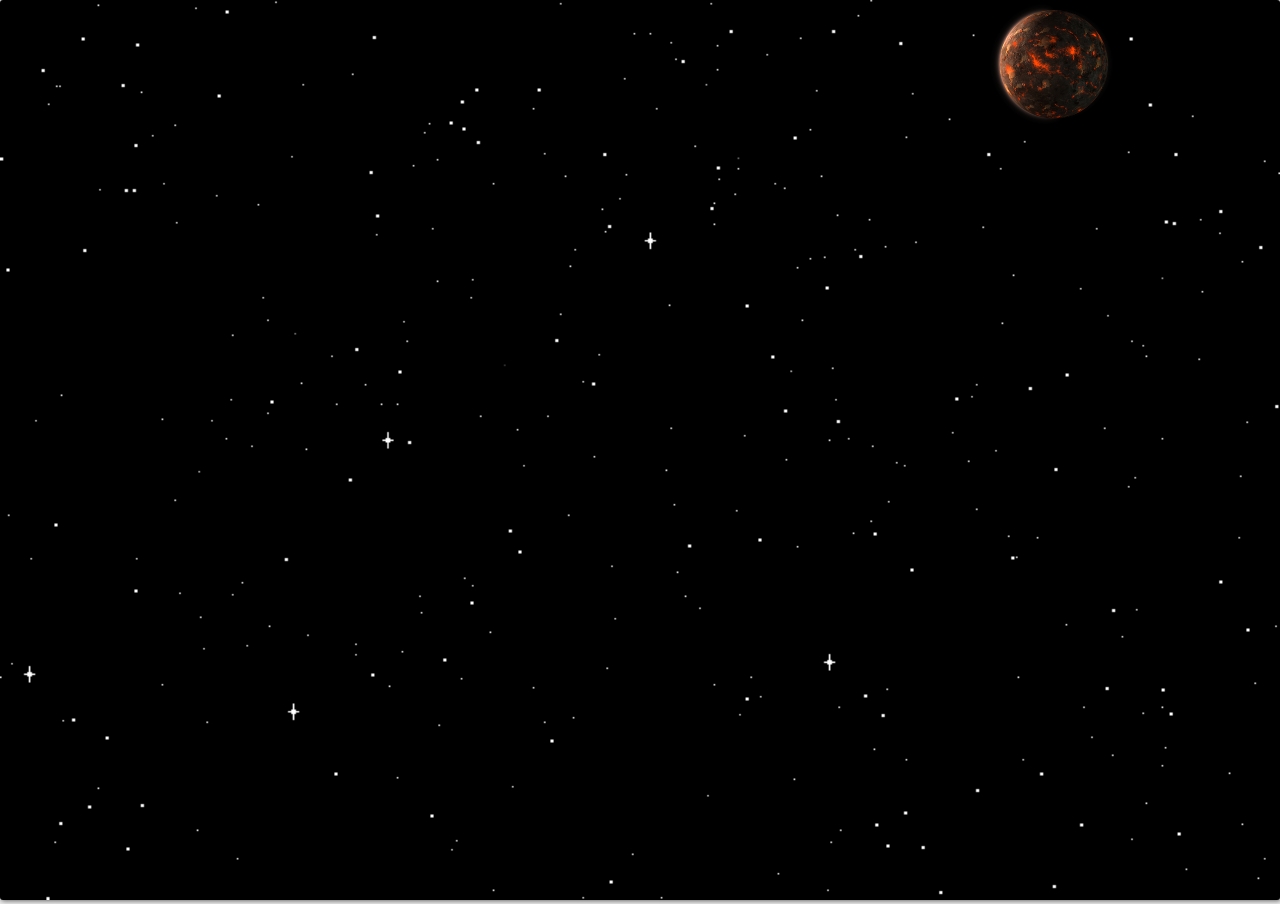
<file: canvus-game.html>
<!DOCTYPE html>

<html>

<head>

  <meta charset="utf-8">
  <link rel="stylesheet" href="style.css">
  <title>jeu</title>

</head>

<body>


  <div id="main">
			<canvas id="canvas" width="800px" height="600px"></canvas>
</div>



  <script src="obstacles.js"></script>
  <script type="text/javascript" src="stars.js"></script>

</body>

</html>
</file>
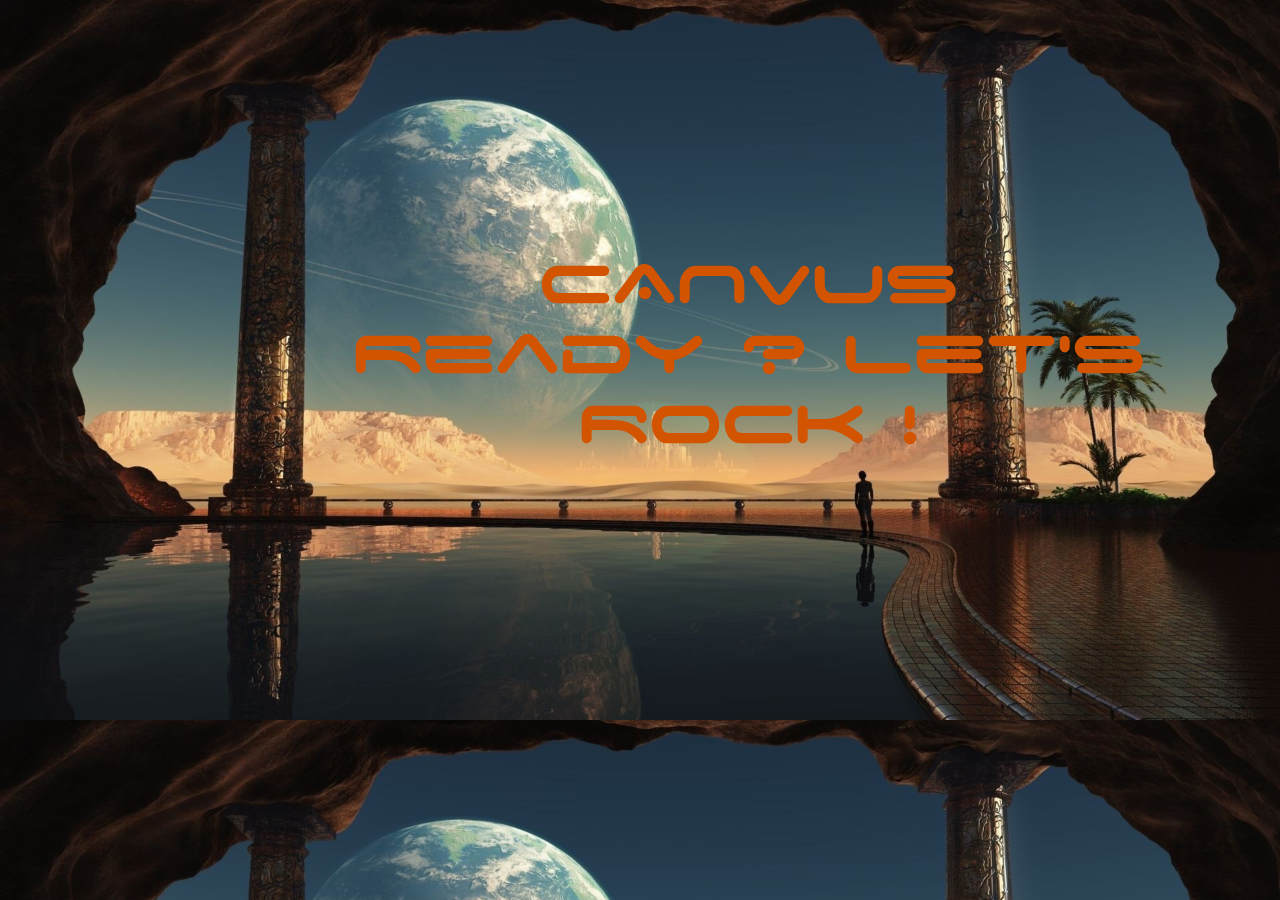
<file: master.html>
<!DOCTYPE html>
<html>
  <head>
    <meta charset="utf-8">
    <link rel="stylesheet" href="master.css" media="screen" title="no title">
    <header>
     <div class="header"></div>
         </div>
    </header>
  </head>
  <body>
    <div class="titre"><h1>CANVUS<br>Ready ? Let's Rock !</h1>
  <footer>

  </footer>
  </body>
</html>
</file>
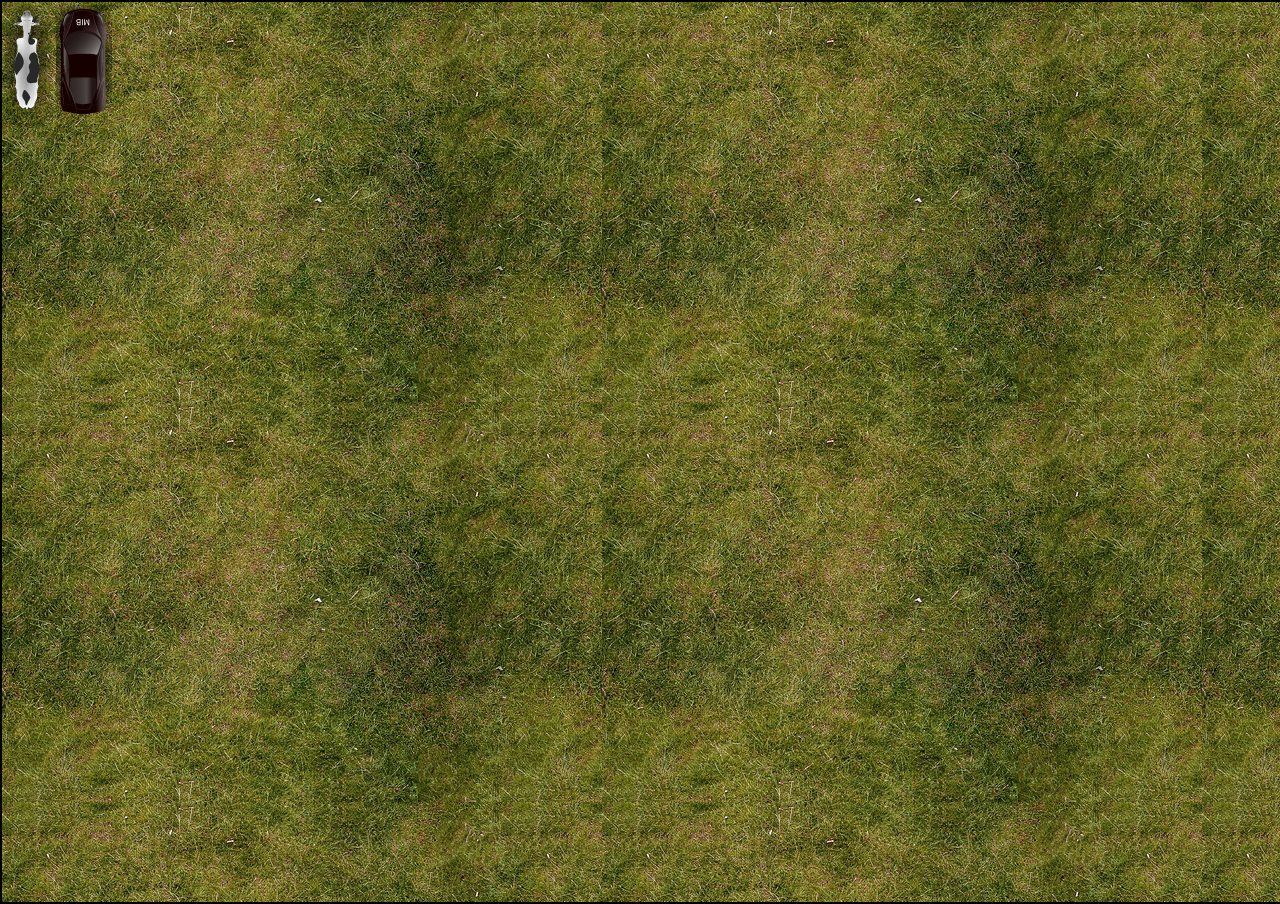
<file: obstacles.html>
<!DOCTYPE html>

<html>

<head>

  <meta charset="utf-8">
  <link rel="stylesheet" href="style_obstacles.css">
  <title>jeu</title>

</head>

<body>

  <div id="jeu">
    <img class="normal" id="bon" src="bon.png">
    <img class="normal" id="mauvais" src="mauvais.png">
  </div>

  <script src="jquery.js"></script>
  <script src="app_obstacles.js"></script>

</body>

</html>
</file>
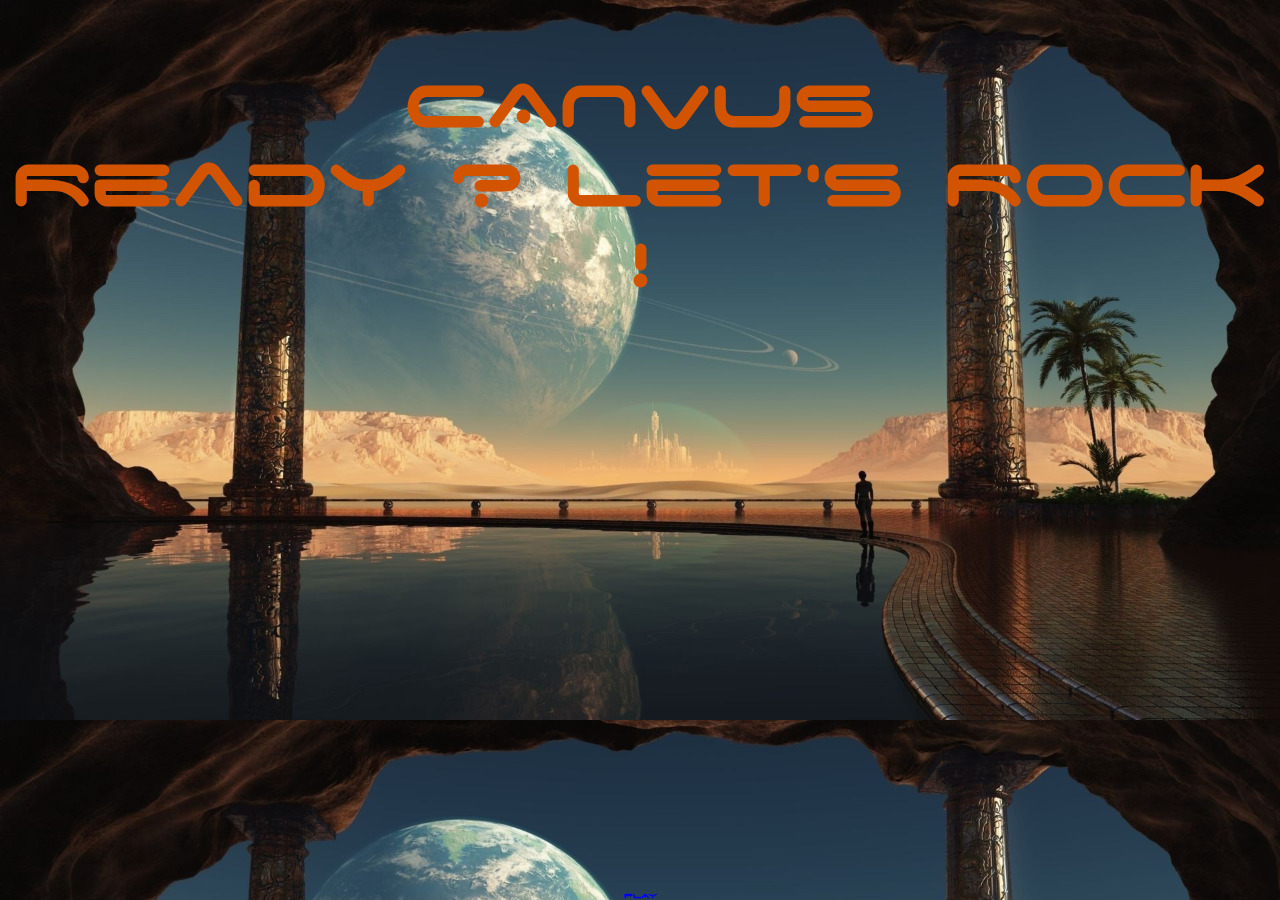
<file: page_accueil.html>
<!DOCTYPE html>
<html>
  <head>
    <meta charset="utf-8">
    <link rel="stylesheet" href="page_accueil.css" media="screen" title="no title">
    <header>
     <div class="header"></div>
         </div>
    </header>
  </head>
  <body>
    <div class="titre"><h1>CANVUS<br>Ready ? Let's Rock !</h1>
  <footer>
<a href="index.html">PLAY</a>
  </footer>
  </body>
</html>
</file>
<file: style.css>
@font-face {
    font-family: space;
    src: url(space.ttf);
}

html {
    cursor: none;
    height: 100%;
}

body {
    margin: 0;
    overflow: hidden;
    background-color: #ededed;
    display: flex;
    box-sizing: border-box;
    justify-content: center;
    align-items: center;
    height: 100%;
}

.timer {
    position: absolute;
    bottom: 0;
    right: 0;
    font-size: 90px;
    color: #7f8c8d;
    font-family: space, sans-serif;
    z-index: 200000;
}

#timer {
    margin: auto;
    color: #7f8c8d;
}


/*FENETRE POPUP SCORE FINAL*/

#cover {
    display: none;
    justify-content: center;
    position: absolute;
    top: 20%;
    width: 60%;
    height: 500px;
    background-color: rgba(255, 255, 255, 0.5);
    z-index: 200000;
}

#score {
    padding: 2px;
    width: 100%;
    margin: auto;
    display: none;
    text-align: center;
}

#score h1 {
    font-family: space, sans-serif;
    font-size: 65px;
    color: #9b158b;
}

#score p {
    font-family: space, sans-serif;
    font-size: 40px;
    color: #9b158b;
    margin: 10px;
}

#cover.visible {
    display: flex;
}

#score.visible {
    display: block;
}

button {
    font-family: space, sans-serif;
    font-size: 20px;
    color: #9b158b;
    padding: 5px;
    background-color: orange;
    box-shadow: 0px 0px 10px;
    border: none;
    border-radius: 10px;
    margin: 10px;
}

button a {
    color: #9b158b;
    text-decoration: none;
}

button:hover {
    border: none;
    box-shadow: inset 0px 0px 7px;
    background-color: rgba(0, 0, 0, 0.1);
}


/*-------------------------------------------------*/

#cursorperso {
    height: 100px;
    width: 100px;
    background: url("pics/rocket-icon.svg") no-repeat center center;
    position: absolute;
    z-index: 10;
}

#main {
    width: 100%;
    height: 100vh;
    background-color: #000;
    border-radius: 3px;
    box-shadow: 1px 1px 5px 0px #656565;
    position: relative;
}

#canvas {
    width: 100%;
    height: 100vh;
}

#baclette {
    font-size: 90px;
    bottom: 0;
    left: 0;
    color: #7f8c8d;
    position: absolute;
    font-family: space, sans-serif;
    z-index: 200000;
}

.fly {
    position: absolute;
    animation-duration: 1.5s;
    animation-timing-function: ease-in-out;
    z-index: 12;
}

@keyframes fly-from-top {
    0% {
        top: 0;
        transform: rotate(360deg);
    }
    100% {
        top: 100%;
    }
}

@keyframes fly-from-right {
    0% {
        right: 0;
        transform: rotate(360deg);
    }
    100% {
        right: 100%;
    }
}

@keyframes fly-from-bottom {
    0% {
        bottom: 0;
        transform: rotate(360deg);
    }
    100% {
        bottom: 100%;
    }
}

@keyframes fly-from-left {
    0% {
        left: 0;
        transform: rotate(360deg);
    }
    100% {
        left: 100%;
    }
}

@media screen and (max-width: 600px) {
    .fly {
        width: 90px;
        height: 90px;
    }
}
</file>
<file: master.css>
@font-face {
    font-family: Space;
    src: url(space.ttf);
}

body {
  margin: 0;
  background-image: url("pix/couv4.jpg");
  background-size: cover;
  font-family: Space, sans-serif;
}

.header {
  position: absolute;
  display: block;
  width: 100%;
  height: 100px;
}

.titre {
  text-align: center;
  left: 17%;
  top: 21%;
  position: absolute;
  font-size: 40px;
  color: #d35400;
}
</file>
<file: style_obstacles.css>
body {
  margin: 0;
}

#jeu {
    width: 100vw;
    height: 100vh;
    border: 2px black solid;
    background: url('fond.png');
    position: relative;
}

.fly {
position: absolute;
animation-duration: 2s;
animation-timing-function: ease-in-out;
}

@keyframes fly-from-top {
  0% {
    top: 0;
    transform: rotate(360deg);
  }
  100% {
    top:100%;

  }
}

@keyframes fly-from-right {
  0% {
    right: 0;
    transform: rotate(360deg);
  }
  100% {
    right:100%;
  }
}

@keyframes fly-from-bottom {
  0% {
    bottom: 0;
    transform: rotate(360deg);
  }
  100% {
    bottom:100%;
  }
}

@keyframes fly-from-left {
  0% {
    left: 0;
    transform: rotate(360deg);
  }
  100% {
    left:100%;
  }
}
</file>
<file: page_accueil.css>
@font-face {
        font-family: space;
        src: url(space.ttf);
    }
    
    body {
        margin: 0;
        background-image: url("pics/couv4.jpg");
        background-size: cover;
        font-family: space, sans-serif;
    }
    
    .container {
        display: flex;
        flex-direction: column;
        justify-content: center;
        width: 80%;
        margin: 0 auto;
        height: 500px;
    }
    
    h1,
    .accroche {
        width: 100%;
        color: #d35400;
        text-align: center;
    }
    
    h1 {
        font-size: 90px;
    }
    
    .accroche {
        font-size: 40px;
    }
    
    .inside_container {
        width: 70%;
        display: flex;
        margin: auto;
        justify-content: space-around;
    }
    
    #play,
    #rules {
        width: 15%;
        height: 100%;
        color: #9b158b;
        font-size: 30px;
    }
    
    #rules {
        margin-top: 0;
        width: 40%;
        text-decoration: underline;
        cursor: pointer;
    }
    
    #play:hover,
    #rules:hover {
        transform: scale(1.2);
    }
    
    #rules_p {
        display: none;
        background-color: rgba(84, 79, 79, 0.7);
        text-align: center;
    }
    
    #rules_p.visible {
        display: block;
    }
    
    #rules_p p {
        color: white;
        font-size: 20px;
    }
    
    footer {
        width: 100%;
        position: absolute;
        bottom: 0;
        text-align: center;
        font-weight: bold;
        font-size: 10px;
        color: #d35400;
    }
    
    @media screen and (max-width: 600px) {
        .container {
            width: auto;
        }
        h1 {
            font-size: 50px;
        }
        .accroche {
            font-size: 30px;
        }
        .inside_container {
            width: auto;
        }
        #play,
        #rules {
            font-size: 18px;
        }
        #play:hover,
        #rules:hover {
            transform: scale(1.1);
        }
        #rules_p p {
            font-size: 18px;
        }
    }
</file>
